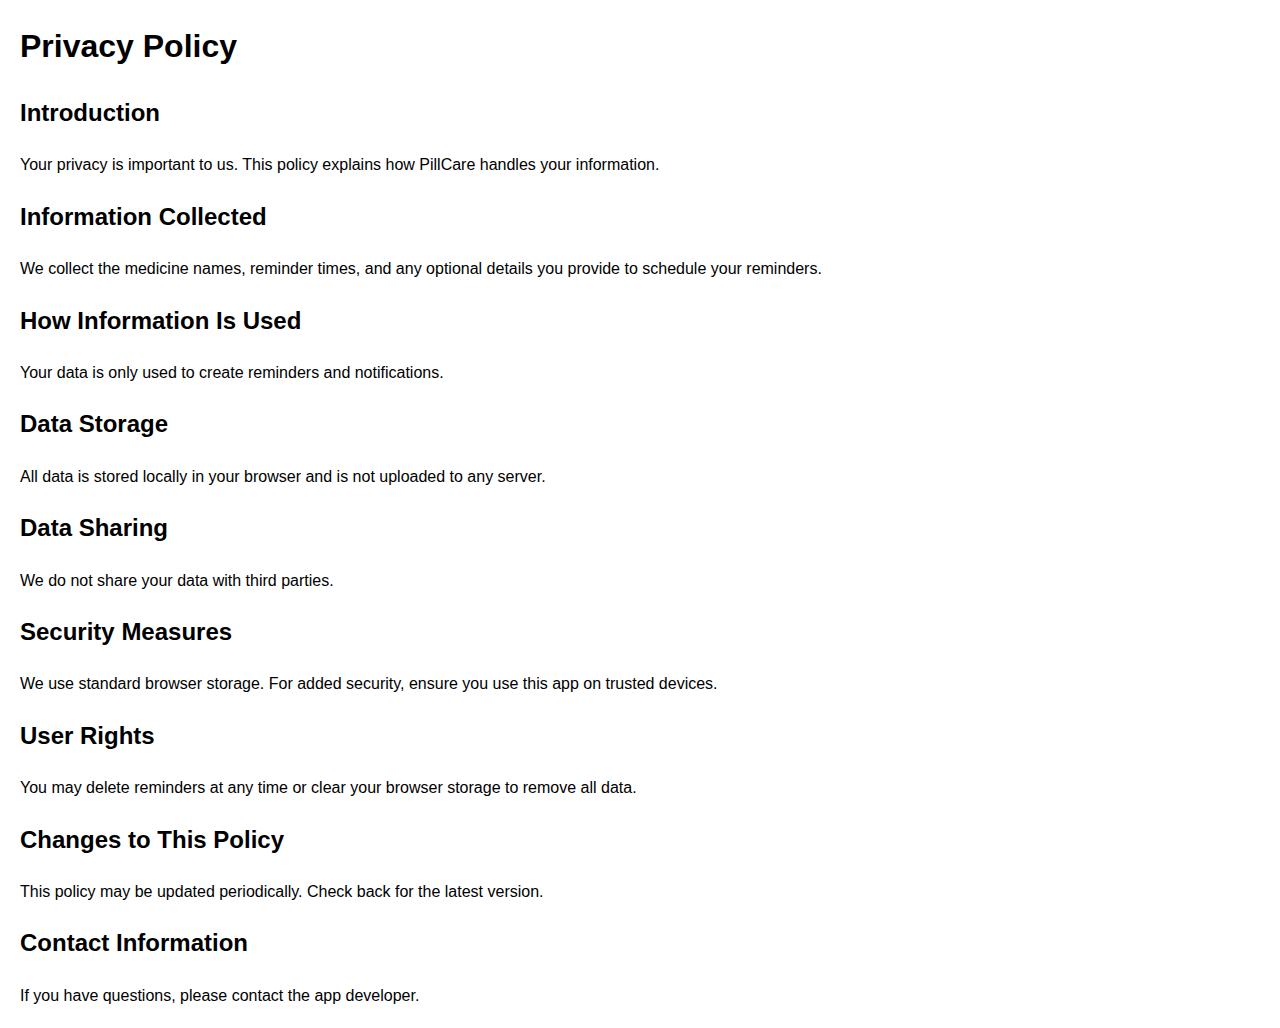
<file: privacy.html>
<!DOCTYPE html>
<html lang="en">
<head>
  <meta charset="UTF-8">
  <meta name="viewport" content="width=device-width, initial-scale=1.0">
  <title>PillCare Privacy Policy</title>
</head>
<body style="font-family: Arial, sans-serif; margin: 20px; line-height:1.6;">
  <h1>Privacy Policy</h1>
  <h2>Introduction</h2>
  <p>Your privacy is important to us. This policy explains how PillCare handles your information.</p>
  <h2>Information Collected</h2>
  <p>We collect the medicine names, reminder times, and any optional details you provide to schedule your reminders.</p>
  <h2>How Information Is Used</h2>
  <p>Your data is only used to create reminders and notifications.</p>
  <h2>Data Storage</h2>
  <p>All data is stored locally in your browser and is not uploaded to any server.</p>
  <h2>Data Sharing</h2>
  <p>We do not share your data with third parties.</p>
  <h2>Security Measures</h2>
  <p>We use standard browser storage. For added security, ensure you use this app on trusted devices.</p>
  <h2>User Rights</h2>
  <p>You may delete reminders at any time or clear your browser storage to remove all data.</p>
  <h2>Changes to This Policy</h2>
  <p>This policy may be updated periodically. Check back for the latest version.</p>
  <h2>Contact Information</h2>
  <p>If you have questions, please contact the app developer.</p>
</body>
</html>
</file>
